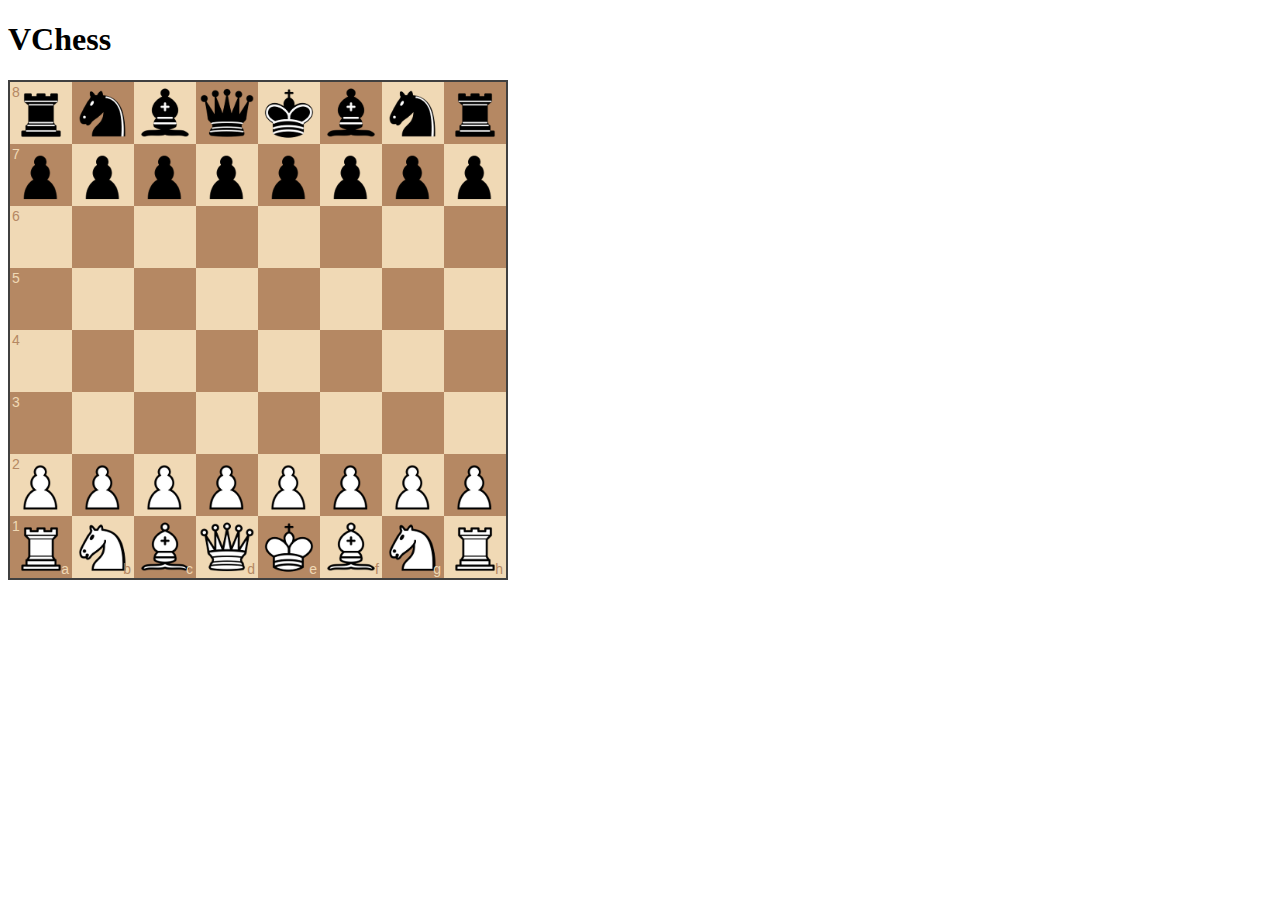
<file: labProgIII/chessVC/server/src/main/resources/public/index.html>
<!doctype html>
<html>
	<head>
		<meta charset="utf-8">
		<title>VChess</title>
		<link rel="stylesheet" href="./css/chessboard-0.3.0.min.css" type="text/css" />
		<link rel="stylesheet" href="./style.css" type="text/css" />
		<script src="./js/jquery.min.js"></script>
		<script src="./js/chessboard-0.3.0.min.js"></script>
	</head>
	<body>
		<h1>VChess</h1>
		<div id="board" style="width:500px"></div>
		
	<script src="./code.js"></script>
	</body>
</html>
</file>
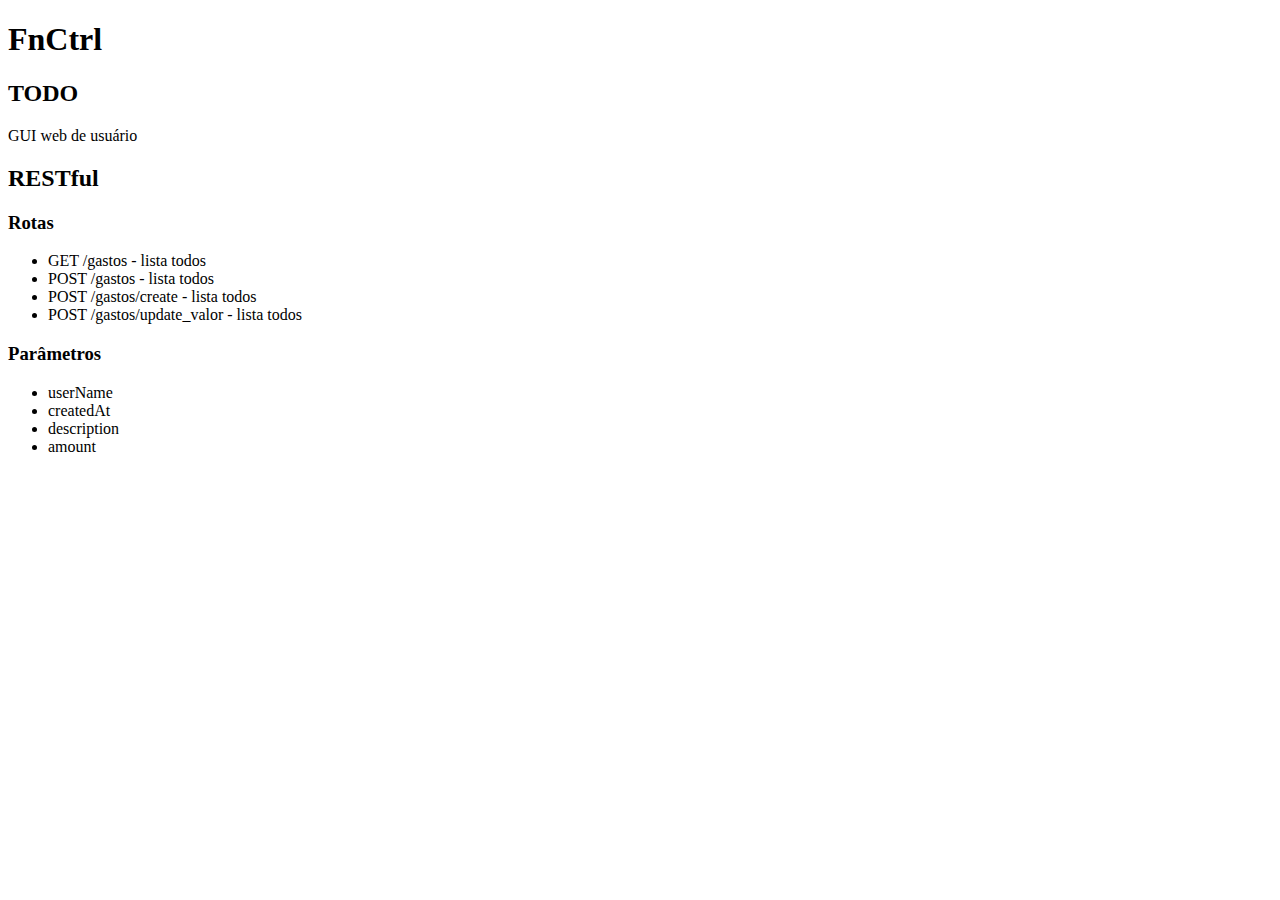
<file: labProgIII/vc/server/src/main/public/resources/public/index.html>
<!doctype html>
<html>
	<head>
		<meta charset="utf-8">
		<title>FnCtrl</title>
		<link rel="stylesheet" href="./style.css" type="text/css" />
		<script src="./js/jquery.min.js"></script>
	</head>
	<body>
		<h1>FnCtrl</h1>
		<h2>TODO</h2>
		<p>GUI web de usuário</p>
		<h2>RESTful</h2>
		<p>
			<h3>Rotas</h3>
			<ul>
				<li>GET /gastos - lista todos</li>
				<li>POST /gastos - lista todos</li>
				<li>POST /gastos/create - lista todos</li>
				<li>POST /gastos/update_valor - lista todos</li>
			</ul>
			<h3>Parâmetros</h3>
			<ul>
				<li>userName</li>
				<li>createdAt</li>
				<li>description</li>
				<li>amount</li>
			</ul>
		</p>
	</body>
</html>
</file>
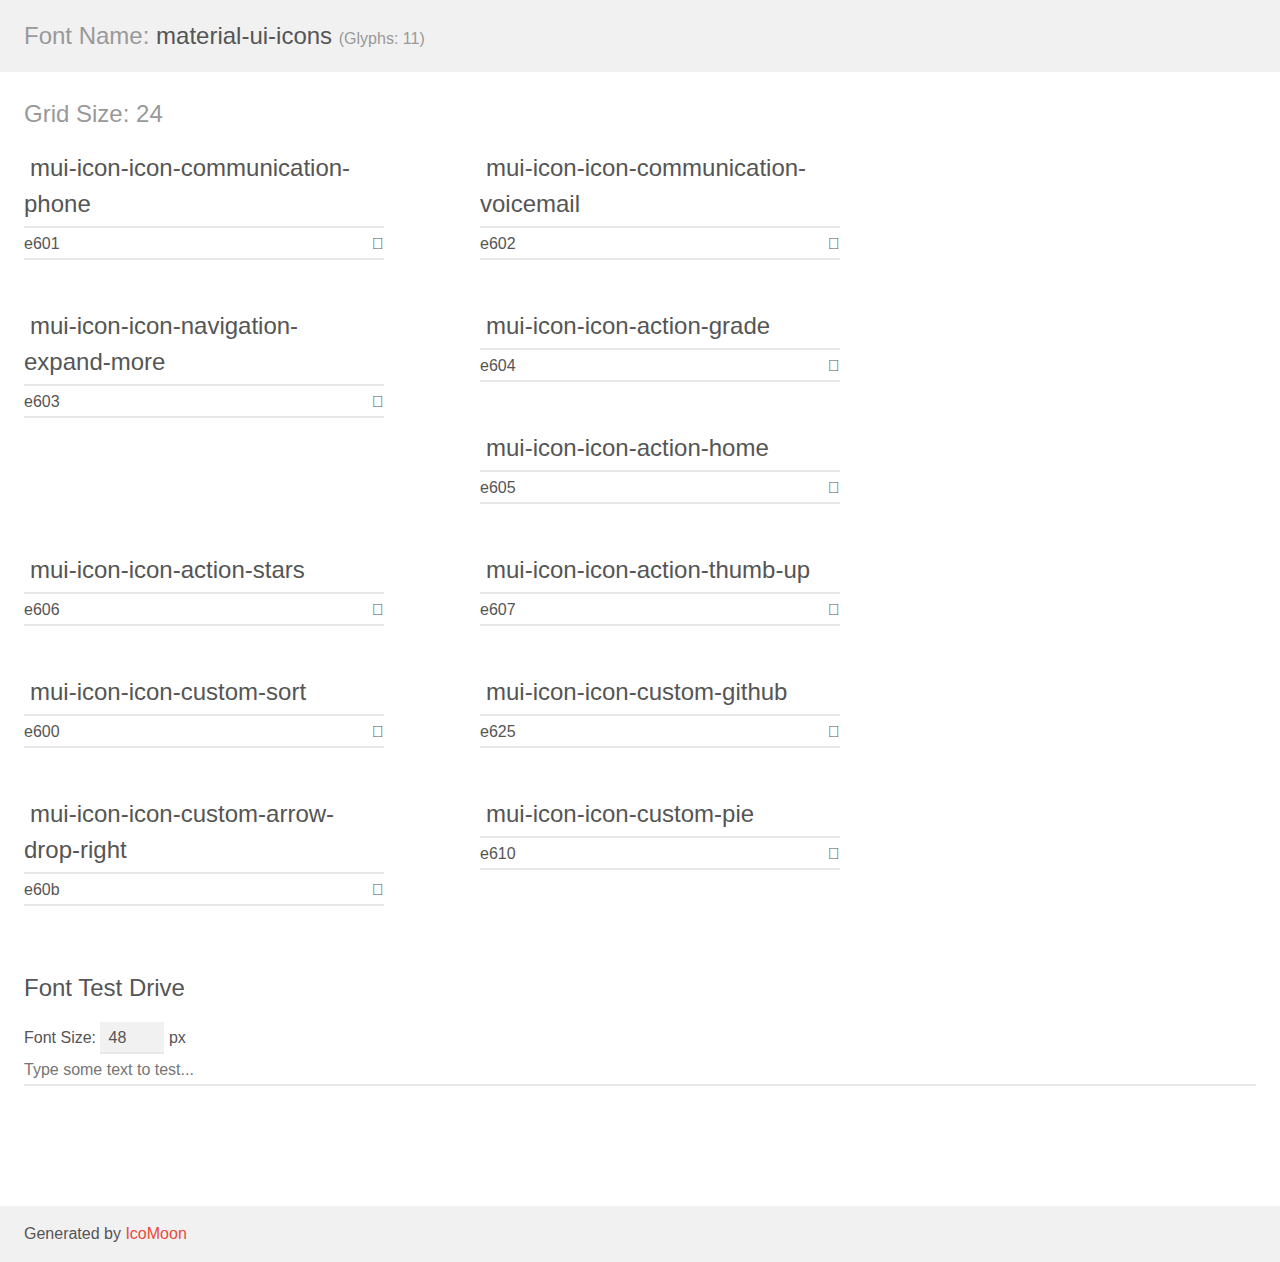
<file: logica/prolog/src/less/font-icons/demo.html>
<!doctype html>
<html>
<head>
	<meta charset="utf-8">
	<title>IcoMoon Demo</title>
	<meta name="description" content="An Icon Font Generated By IcoMoon.io">
	<meta name="viewport" content="width=device-width">
	<link rel="stylesheet" href="demo-files/demo.css">
	<link rel="stylesheet" href="style.css"></head>
<body>
	<div class="bgc1 clearfix">
		<h1 class="mhmm mvm"><span class="fgc1">Font Name:</span> material-ui-icons <small class="fgc1">(Glyphs:&nbsp;11)</small></h1>
	</div>
	<div class="clearfix mhl ptl">
		<h1 class="mvm mtn fgc1">Grid Size: 24</h1>
		<div class="glyph fs1">
			<div class="clearfix bshadow0 pbs">
				<span class="mui-icon-icon-communication-phone">
				
				</span>
				<span class="mls"> mui-icon-icon-communication-phone</span>
			</div>
			<fieldset class="fs0 size1of1 clearfix hidden-false">
				<input type="text" readonly value="e601" class="unit size1of2" />
				<input type="text" maxlength="1" readonly value="&#xe601;" class="unitRight size1of2 talign-right" />
			</fieldset>
			<div class="fs0 bshadow0 clearfix hidden-true">
				<span class="unit pvs fgc1">liga: </span>
				<input type="text" readonly value="" class="liga unitRight" />
			</div>
		</div>
		<div class="glyph fs1">
			<div class="clearfix bshadow0 pbs">
				<span class="mui-icon-icon-communication-voicemail">
				
				</span>
				<span class="mls"> mui-icon-icon-communication-voicemail</span>
			</div>
			<fieldset class="fs0 size1of1 clearfix hidden-false">
				<input type="text" readonly value="e602" class="unit size1of2" />
				<input type="text" maxlength="1" readonly value="&#xe602;" class="unitRight size1of2 talign-right" />
			</fieldset>
			<div class="fs0 bshadow0 clearfix hidden-true">
				<span class="unit pvs fgc1">liga: </span>
				<input type="text" readonly value="" class="liga unitRight" />
			</div>
		</div>
		<div class="glyph fs1">
			<div class="clearfix bshadow0 pbs">
				<span class="mui-icon-icon-navigation-expand-more">
				
				</span>
				<span class="mls"> mui-icon-icon-navigation-expand-more</span>
			</div>
			<fieldset class="fs0 size1of1 clearfix hidden-false">
				<input type="text" readonly value="e603" class="unit size1of2" />
				<input type="text" maxlength="1" readonly value="&#xe603;" class="unitRight size1of2 talign-right" />
			</fieldset>
			<div class="fs0 bshadow0 clearfix hidden-true">
				<span class="unit pvs fgc1">liga: </span>
				<input type="text" readonly value="" class="liga unitRight" />
			</div>
		</div>
		<div class="glyph fs1">
			<div class="clearfix bshadow0 pbs">
				<span class="mui-icon-icon-action-grade">
				
				</span>
				<span class="mls"> mui-icon-icon-action-grade</span>
			</div>
			<fieldset class="fs0 size1of1 clearfix hidden-false">
				<input type="text" readonly value="e604" class="unit size1of2" />
				<input type="text" maxlength="1" readonly value="&#xe604;" class="unitRight size1of2 talign-right" />
			</fieldset>
			<div class="fs0 bshadow0 clearfix hidden-true">
				<span class="unit pvs fgc1">liga: </span>
				<input type="text" readonly value="" class="liga unitRight" />
			</div>
		</div>
		<div class="glyph fs1">
			<div class="clearfix bshadow0 pbs">
				<span class="mui-icon-icon-action-home">
				
				</span>
				<span class="mls"> mui-icon-icon-action-home</span>
			</div>
			<fieldset class="fs0 size1of1 clearfix hidden-false">
				<input type="text" readonly value="e605" class="unit size1of2" />
				<input type="text" maxlength="1" readonly value="&#xe605;" class="unitRight size1of2 talign-right" />
			</fieldset>
			<div class="fs0 bshadow0 clearfix hidden-true">
				<span class="unit pvs fgc1">liga: </span>
				<input type="text" readonly value="" class="liga unitRight" />
			</div>
		</div>
		<div class="glyph fs1">
			<div class="clearfix bshadow0 pbs">
				<span class="mui-icon-icon-action-stars">
				
				</span>
				<span class="mls"> mui-icon-icon-action-stars</span>
			</div>
			<fieldset class="fs0 size1of1 clearfix hidden-false">
				<input type="text" readonly value="e606" class="unit size1of2" />
				<input type="text" maxlength="1" readonly value="&#xe606;" class="unitRight size1of2 talign-right" />
			</fieldset>
			<div class="fs0 bshadow0 clearfix hidden-true">
				<span class="unit pvs fgc1">liga: </span>
				<input type="text" readonly value="" class="liga unitRight" />
			</div>
		</div>
		<div class="glyph fs1">
			<div class="clearfix bshadow0 pbs">
				<span class="mui-icon-icon-action-thumb-up">
				
				</span>
				<span class="mls"> mui-icon-icon-action-thumb-up</span>
			</div>
			<fieldset class="fs0 size1of1 clearfix hidden-false">
				<input type="text" readonly value="e607" class="unit size1of2" />
				<input type="text" maxlength="1" readonly value="&#xe607;" class="unitRight size1of2 talign-right" />
			</fieldset>
			<div class="fs0 bshadow0 clearfix hidden-true">
				<span class="unit pvs fgc1">liga: </span>
				<input type="text" readonly value="" class="liga unitRight" />
			</div>
		</div>
		<div class="glyph fs1">
			<div class="clearfix bshadow0 pbs">
				<span class="mui-icon-icon-custom-sort">
				
				</span>
				<span class="mls"> mui-icon-icon-custom-sort</span>
			</div>
			<fieldset class="fs0 size1of1 clearfix hidden-false">
				<input type="text" readonly value="e600" class="unit size1of2" />
				<input type="text" maxlength="1" readonly value="&#xe600;" class="unitRight size1of2 talign-right" />
			</fieldset>
			<div class="fs0 bshadow0 clearfix hidden-true">
				<span class="unit pvs fgc1">liga: </span>
				<input type="text" readonly value="" class="liga unitRight" />
			</div>
		</div>
		<div class="glyph fs1">
			<div class="clearfix bshadow0 pbs">
				<span class="mui-icon-icon-custom-github">
				
				</span>
				<span class="mls"> mui-icon-icon-custom-github</span>
			</div>
			<fieldset class="fs0 size1of1 clearfix hidden-false">
				<input type="text" readonly value="e625" class="unit size1of2" />
				<input type="text" maxlength="1" readonly value="&#xe625;" class="unitRight size1of2 talign-right" />
			</fieldset>
			<div class="fs0 bshadow0 clearfix hidden-true">
				<span class="unit pvs fgc1">liga: </span>
				<input type="text" readonly value="" class="liga unitRight" />
			</div>
		</div>
		<div class="glyph fs1">
			<div class="clearfix bshadow0 pbs">
				<span class="mui-icon-icon-custom-arrow-drop-right">
				
				</span>
				<span class="mls"> mui-icon-icon-custom-arrow-drop-right</span>
			</div>
			<fieldset class="fs0 size1of1 clearfix hidden-false">
				<input type="text" readonly value="e60b" class="unit size1of2" />
				<input type="text" maxlength="1" readonly value="&#xe60b;" class="unitRight size1of2 talign-right" />
			</fieldset>
			<div class="fs0 bshadow0 clearfix hidden-true">
				<span class="unit pvs fgc1">liga: </span>
				<input type="text" readonly value="" class="liga unitRight" />
			</div>
		</div>
		<div class="glyph fs1">
			<div class="clearfix bshadow0 pbs">
				<span class="mui-icon-icon-custom-pie">
				
				</span>
				<span class="mls"> mui-icon-icon-custom-pie</span>
			</div>
			<fieldset class="fs0 size1of1 clearfix hidden-false">
				<input type="text" readonly value="e610" class="unit size1of2" />
				<input type="text" maxlength="1" readonly value="&#xe610;" class="unitRight size1of2 talign-right" />
			</fieldset>
			<div class="fs0 bshadow0 clearfix hidden-true">
				<span class="unit pvs fgc1">liga: </span>
				<input type="text" readonly value="" class="liga unitRight" />
			</div>
		</div>
	</div>

	<!--[if gt IE 8]><!-->
	<div class="mhl clearfix mbl">
		<h1>Font Test Drive</h1>
		<label>
			Font Size: <input id="fontSize" type="number" class="textbox0 mbm"
			min="8" value="48" />
			px
		</label>
		<input id="testText" type="text" class="phl size1of1 mvl"
		placeholder="Type some text to test..." value=""/>
		</label>
		<div id="testDrive" class="mui-icon-">&nbsp;
		</div>
	</div>
	<!--<![endif]-->
	<div class="bgc1 clearfix">
		<p class="mhl">Generated by <a href="https://icomoon.io/app">IcoMoon</a></p>
	</div>

	<script src="demo-files/demo.js"></script>
</body>
</html>
</file>
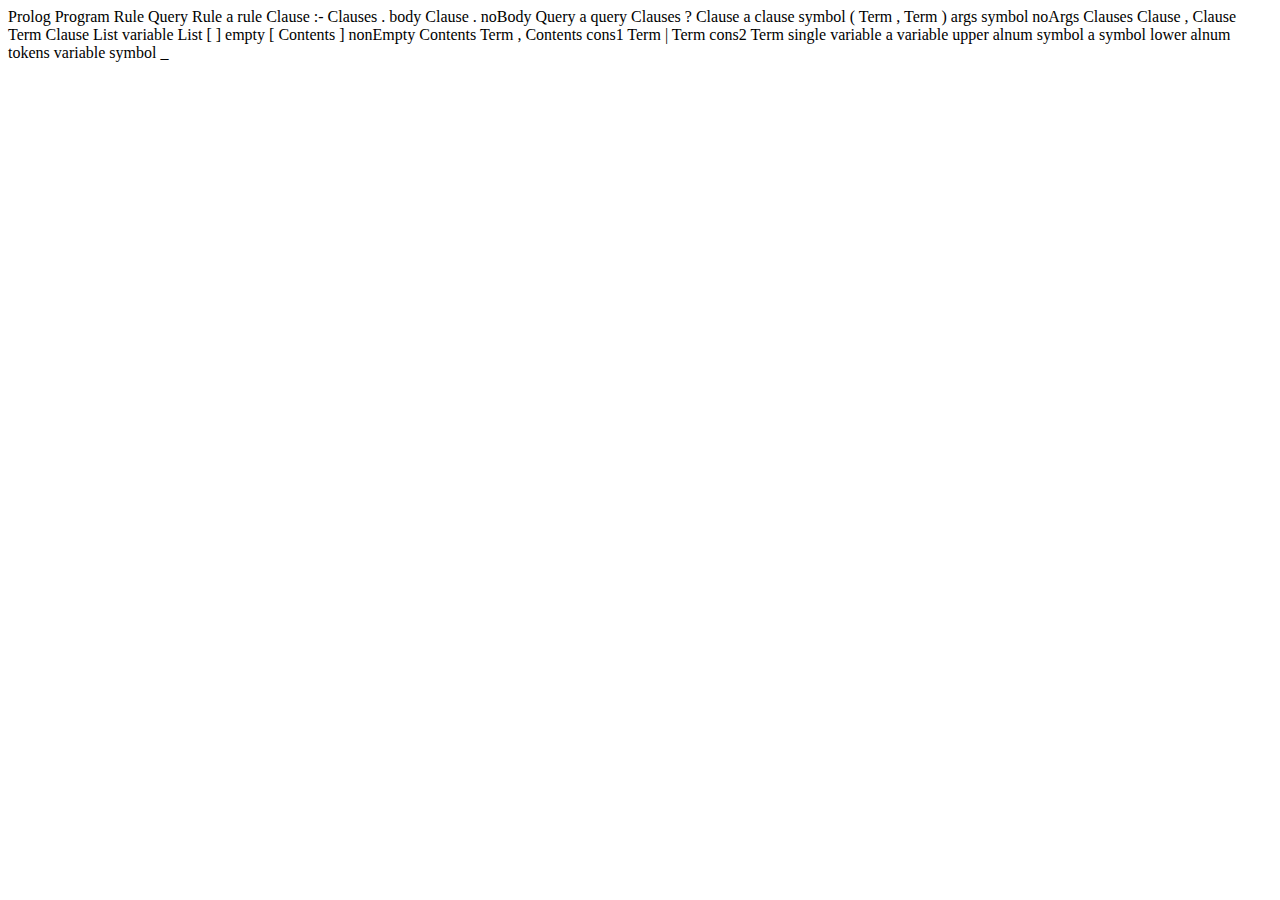
<file: logica/prolog/src/app/components/pages/grammar.html>
<!DOCTYPE html>
<div id="vizDiv">
    <grammar>
        <name>Prolog</name>
        <rules>
            <rule>
                <name>Program</name>
                <ruledefinebody>
                    <alt>
                        <choice>
                            <seq>
                                <star>
                                    <app>Rule</app>
                                </star>
                                <app>Query</app>
                            </seq>
                        </choice>
                    </alt>
                </ruledefinebody>
            </rule>
            <rule>
                <name>Rule</name>
                <description>a rule</description>
                <ruledefinebody>
                    <alt>
                        <choice>
                            <seq>
                                <app>Clause</app>
                                <string><span>:-</span></string>
                                <app>Clauses</app>
                                <string><span>.</span></string>
                            </seq>
                            <casename>body</casename>
                        </choice>
                        <choice>
                            <seq>
                                <app>Clause</app>
                                <string><span>.</span></string>
                            </seq>
                            <casename>noBody</casename>
                        </choice>
                    </alt>
                </ruledefinebody>
            </rule>
            <rule>
                <name>Query</name>
                <description>a query</description>
                <ruledefinebody>
                    <alt>
                        <choice>
                            <seq>
                                <app>Clauses</app>
                                <string><span>?</span></string>
                            </seq>
                        </choice>
                    </alt>
                </ruledefinebody>
            </rule>
            <rule>
                <name>Clause</name>
                <description>a clause</description>
                <ruledefinebody>
                    <alt>
                        <choice>
                            <seq>
                                <app>symbol</app>
                                <string><span>(</span></string>
                                <app>Term</app>
                                <star>
                                    <paren>
                                        <alt>
                                            <choice>
                                                <seq>
                                                    <string><span>,</span></string>
                                                    <app>Term</app>
                                                </seq>
                                            </choice>
                                        </alt>
                                    </paren>
                                </star>
                                <string><span>)</span></string>
                            </seq>
                            <casename>args</casename>
                        </choice>
                        <choice>
                            <seq>
                                <app>symbol</app>
                            </seq>
                            <casename>noArgs</casename>
                        </choice>
                    </alt>
                </ruledefinebody>
            </rule>
            <rule>
                <name>Clauses</name>
                <ruledefinebody>
                    <alt>
                        <choice>
                            <seq>
                                <app>Clause</app>
                                <star>
                                    <paren>
                                        <alt>
                                            <choice>
                                                <seq>
                                                    <string><span>,</span></string>
                                                    <app>Clause</app>
                                                </seq>
                                            </choice>
                                        </alt>
                                    </paren>
                                </star>
                            </seq>
                        </choice>
                    </alt>
                </ruledefinebody>
            </rule>
            <rule>
                <name>Term</name>
                <ruledefinebody>
                    <alt>
                        <choice>
                            <seq>
                                <app>Clause</app>
                            </seq>
                        </choice>
                        <choice>
                            <seq>
                                <app>List</app>
                            </seq>
                        </choice>
                        <choice>
                            <seq>
                                <app>variable</app>
                            </seq>
                        </choice>
                    </alt>
                </ruledefinebody>
            </rule>
            <rule>
                <name>List</name>
                <ruledefinebody>
                    <alt>
                        <choice>
                            <seq>
                                <string><span>[</span></string>
                                <string><span>]</span></string>
                            </seq>
                            <casename>empty</casename>
                        </choice>
                        <choice>
                            <seq>
                                <string><span>[</span></string>
                                <app>Contents</app>
                                <string><span>]</span></string>
                            </seq>
                            <casename>nonEmpty</casename>
                        </choice>
                    </alt>
                </ruledefinebody>
            </rule>
            <rule>
                <name>Contents</name>
                <ruledefinebody>
                    <alt>
                        <choice>
                            <seq>
                                <app>Term</app>
                                <string><span>,</span></string>
                                <app>Contents</app>
                            </seq>
                            <casename>cons1</casename>
                        </choice>
                        <choice>
                            <seq>
                                <app>Term</app>
                                <string><span>|</span></string>
                                <app>Term</app>
                            </seq>
                            <casename>cons2</casename>
                        </choice>
                        <choice>
                            <seq>
                                <app>Term</app>
                            </seq>
                            <casename>single</casename>
                        </choice>
                    </alt>
                </ruledefinebody>
            </rule>
            <rule>
                <name>variable</name>
                <description>a variable</description>
                <ruledefinebody>
                    <alt>
                        <choice>
                            <seq>
                                <app>upper</app>
                                <star>
                                    <app>alnum</app>
                                </star>
                            </seq>
                        </choice>
                    </alt>
                </ruledefinebody>
            </rule>
            <rule>
                <name>symbol</name>
                <description>a symbol</description>
                <ruledefinebody>
                    <alt>
                        <choice>
                            <seq>
                                <app>lower</app>
                                <star>
                                    <app>alnum</app>
                                </star>
                            </seq>
                        </choice>
                    </alt>
                </ruledefinebody>
            </rule>
            <rule>
                <name>tokens</name>
                <ruledefinebody>
                    <alt>
                        <choice>
                            <seq>
                                <star>
                                    <paren>
                                        <alt>
                                            <choice>
                                                <seq>
                                                    <app>variable</app>
                                                </seq>
                                            </choice>
                                            <choice>
                                                <seq>
                                                    <app>symbol</app>
                                                </seq>
                                            </choice>
                                            <choice>
                                                <seq>
                                                    <app>_</app>
                                                </seq>
                                            </choice>
                                        </alt>
                                    </paren>
                                </star>
                            </seq>
                        </choice>
                    </alt>
                </ruledefinebody>
            </rule>
        </rules>
    </grammar>
</div>
</file>
<file: labProgIII/chessVC/server/src/main/resources/public/style.css>
.centered{
	width:100%;
	text-align:center;
	margin: 0 auto;
}
#board{
	width:500px;
	display: inline-block;
}
</file>
<file: labProgIII/vc/server/src/main/public/resources/public/style.css>
.centered{
	width:100%;
	text-align:center;
	margin: 0 auto;
}
#board{
	width:500px;
	display: inline-block;
}
</file>
<file: logica/prolog/src/less/font-icons/demo-files/demo.css>
body {
	padding: 0;
	margin: 0;
	font-family: sans-serif;
	font-size: 1em;
	line-height: 1.5;
	color: #555;
	background: #fff;
}
h1 {
	font-size: 1.5em;
	font-weight: normal;
}
small {
	font-size: .66666667em;
}
a {
	color: #e74c3c;
	text-decoration: none;
}
a:hover, a:focus {
	box-shadow: 0 1px #e74c3c;
}
.bshadow0, input {
	box-shadow: inset 0 -2px #e7e7e7;
}
input:hover {
	box-shadow: inset 0 -2px #ccc;
}
input, fieldset {
	font-size: 1em;
	margin: 0;
	padding: 0;
	border: 0;
}
input {
	color: inherit;
	line-height: 1.5;
	height: 1.5em;
	padding: .25em 0;
}
input:focus {
	outline: none;
	box-shadow: inset 0 -2px #449fdb;
}
.glyph {
	font-size: 16px;
	width: 15em;
	padding-bottom: 1em;
	margin-right: 4em;
	margin-bottom: 1em;
	float: left;
	overflow: hidden;
}
.liga {
	width: 80%;
	width: calc(100% - 2.5em);
}
.talign-right {
	text-align: right;
}
.talign-center {
	text-align: center;
}
.bgc1 {
	background: #f1f1f1;
}
.fgc1 {
	color: #999;
}
.fgc0 {
	color: #000;
}
p {
	margin-top: 1em;
	margin-bottom: 1em;
}
.mvm {
	margin-top: .75em;
	margin-bottom: .75em;
}
.mtn {
	margin-top: 0;
}
.mtl, .mal {
	margin-top: 1.5em;
}
.mbl, .mal {
	margin-bottom: 1.5em;
}
.mal, .mhl {
	margin-left: 1.5em;
	margin-right: 1.5em;
}
.mhmm {
	margin-left: 1em;
	margin-right: 1em;
}
.mls {
	margin-left: .25em;
}
.ptl {
	padding-top: 1.5em;
}
.pbs, .pvs {
	padding-bottom: .25em;
}
.pvs, .pts {
	padding-top: .25em;
}
.unit {
	float: left;
}
.unitRight {
	float: right;
}
.size1of2 {
	width: 50%;
}
.size1of1 {
	width: 100%;
}
.clearfix:before, .clearfix:after {
	content: " ";
	display: table;
}
.clearfix:after {
	clear: both;
}
.hidden-true {
	display: none;
}
.textbox0 {
	width: 3em;
	background: #f1f1f1;
	padding: .25em .5em;
	line-height: 1.5;
	height: 1.5em;
}
#testDrive {
	display: block;
	padding-top: 24px;
	line-height: 1.5;
}
.fs0 {
	font-size: 16px;
}
.fs1 {
	font-size: 24px;
}
</file>
<file: logica/prolog/src/less/font-icons/style.css>
@font-face {
	font-family: 'material-ui-icons';
	src: url('fonts/material-ui-icons.eot');
}
@font-face {
	font-family: 'material-ui-icons';
	src: url([data-uri]) format('truetype'),
		 url([data-uri]) format('woff');
	font-weight: normal;
	font-style: normal;
}

[class^="muidocs-icon-"], [class*=" muidocs-icon-"] {
	font-family: 'material-ui-icons';
	speak: none;
	font-style: normal;
	font-weight: normal;
	font-variant: normal;
	text-transform: none;
	line-height: 1;

	/* Better Font Rendering =========== */
	-webkit-font-smoothing: antialiased;
	-moz-osx-font-smoothing: grayscale;
}

.muidocs-icon-communication-phone:before {
	content: "\e601";
}

.muidocs-icon-communication-voicemail:before {
	content: "\e602";
}

.muidocs-icon-navigation-expand-more:before {
	content: "\e603";
}

.muidocs-icon-action-grade:before {
	content: "\e604";
}

.muidocs-icon-action-home:before {
	content: "\e605";
}

.muidocs-icon-action-stars:before {
	content: "\e606";
}

.muidocs-icon-action-thumb-up:before {
	content: "\e607";
}

.muidocs-icon-custom-sort:before {
	content: "\e600";
}

.muidocs-icon-custom-github:before {
	content: "\e625";
}

.muidocs-icon-custom-arrow-drop-right:before {
	content: "\e60b";
}

.muidocs-icon-custom-pie:before {
	content: "\e610";
}
</file>
<file: labProgIII/chessVC/server/src/main/resources/public/css/chessboard-0.3.0.min.css>
/*! chessboard.js v0.3.0 | (c) 2013 Chris Oakman | MIT License chessboardjs.com/license */
.clearfix-7da63{clear:both}.board-b72b1{border:2px solid #404040;-moz-box-sizing:content-box;box-sizing:content-box}.square-55d63{float:left;position:relative;-webkit-touch-callout:none;-webkit-user-select:none;-khtml-user-select:none;-moz-user-select:none;-ms-user-select:none;user-select:none}.white-1e1d7{background-color:#f0d9b5;color:#b58863}.black-3c85d{background-color:#b58863;color:#f0d9b5}.highlight1-32417,.highlight2-9c5d2{-webkit-box-shadow:inset 0 0 3px 3px yellow;-moz-box-shadow:inset 0 0 3px 3px yellow;box-shadow:inset 0 0 3px 3px yellow}.notation-322f9{cursor:default;font-family:"Helvetica Neue",Helvetica,Arial,sans-serif;font-size:14px;position:absolute}.alpha-d2270{bottom:1px;right:3px}.numeric-fc462{top:2px;left:2px}
</file>
